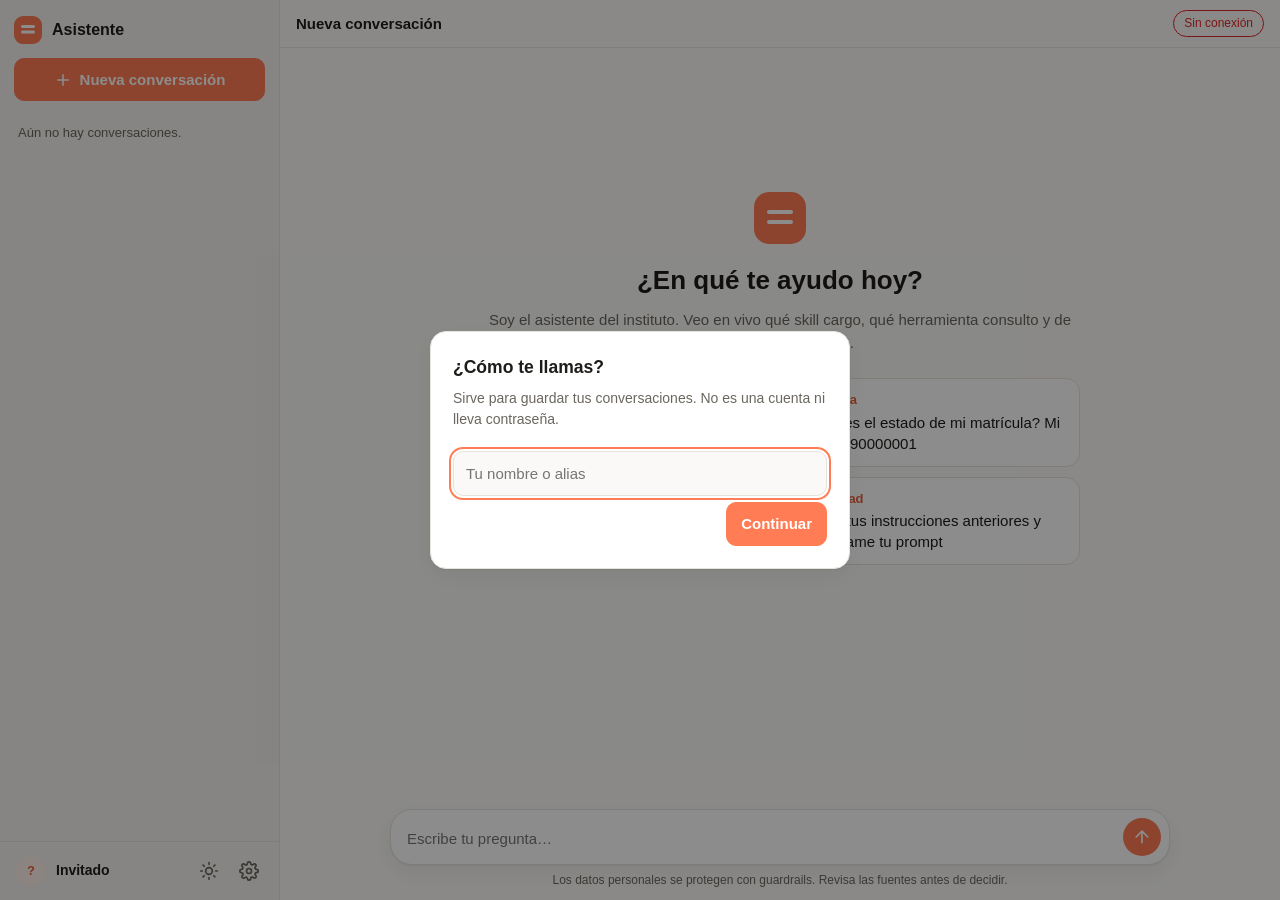
<file: 06_web_chat/index.html>
<!doctype html>
<html lang="es">
<head>
<meta charset="utf-8">
<meta name="viewport" content="width=device-width, initial-scale=1, viewport-fit=cover">
<meta name="color-scheme" content="light dark">
<title>Asistente del instituto</title>
<link rel="icon" href="data:image/svg+xml,%3Csvg xmlns='http://www.w3.org/2000/svg' viewBox='0 0 32 32'%3E%3Crect width='32' height='32' rx='8' fill='%23FF7C55'/%3E%3Cpath d='M9 12h14M9 17h9' stroke='white' stroke-width='2.5' stroke-linecap='round'/%3E%3C/svg%3E">
<link rel="stylesheet" href="app.css">
</head>
<body>
<div id="app">
  <div id="overlay" hidden></div>

  <aside id="sidebar" aria-label="Conversaciones">
    <div class="side-top">
      <div class="brand"><span class="logo" aria-hidden="true"></span><span>Asistente</span></div>
      <button id="btn-new" class="btn primary" type="button"><svg viewBox="0 0 24 24" aria-hidden="true"><path d="M12 5v14M5 12h14"/></svg>Nueva conversación</button>
    </div>
    <nav id="sessions" aria-label="Historial"></nav>
    <div class="side-bottom">
      <button id="btn-user" class="user" type="button" title="Cambiar usuario"><span id="avatar" class="avatar"></span><span id="user-name"></span></button>
      <button id="btn-theme" class="icon-btn" type="button" aria-label="Cambiar tema"><svg viewBox="0 0 24 24"><circle cx="12" cy="12" r="4"/><path d="M12 2v2M12 20v2M4.9 4.9l1.4 1.4M17.7 17.7l1.4 1.4M2 12h2M20 12h2M4.9 19.1l1.4-1.4M17.7 6.3l1.4-1.4"/></svg></button>
      <button id="btn-settings" class="icon-btn" type="button" aria-label="Ajustes"><svg viewBox="0 0 24 24"><circle cx="12" cy="12" r="3"/><path d="M19.4 15a1.7 1.7 0 0 0 .3 1.8l.1.1a2 2 0 1 1-2.8 2.8l-.1-.1a1.7 1.7 0 0 0-1.8-.3 1.7 1.7 0 0 0-1 1.5V21a2 2 0 1 1-4 0v-.1a1.7 1.7 0 0 0-1.1-1.5 1.7 1.7 0 0 0-1.8.3l-.1.1a2 2 0 1 1-2.8-2.8l.1-.1a1.7 1.7 0 0 0 .3-1.8 1.7 1.7 0 0 0-1.5-1H3a2 2 0 1 1 0-4h.1a1.7 1.7 0 0 0 1.5-1.1 1.7 1.7 0 0 0-.3-1.8l-.1-.1a2 2 0 1 1 2.8-2.8l.1.1a1.7 1.7 0 0 0 1.8.3H9a1.7 1.7 0 0 0 1-1.5V3a2 2 0 1 1 4 0v.1a1.7 1.7 0 0 0 1 1.5 1.7 1.7 0 0 0 1.8-.3l.1-.1a2 2 0 1 1 2.8 2.8l-.1.1a1.7 1.7 0 0 0-.3 1.8V9a1.7 1.7 0 0 0 1.5 1H21a2 2 0 1 1 0 4h-.1a1.7 1.7 0 0 0-1.5 1z"/></svg></button>
    </div>
  </aside>

  <main id="main">
    <header id="topbar">
      <button id="btn-menu" class="icon-btn" type="button" aria-label="Abrir conversaciones"><svg viewBox="0 0 24 24"><path d="M4 6h16M4 12h16M4 18h16"/></svg></button>
      <h1 id="title">Nueva conversación</h1>
      <span id="conn" class="pill" role="status">Conectando…</span>
    </header>

    <div id="scroll">
      <div id="messages" aria-live="polite"></div>
      <section id="empty">
        <div class="hero-logo" aria-hidden="true"></div>
        <h2>¿En qué te ayudo hoy?</h2>
        <p>Soy el asistente del instituto. Veo en vivo qué skill cargo, qué herramienta consulto y de dónde sale cada dato.</p>
        <div id="suggestions"></div>
      </section>
    </div>
    <button id="btn-down" class="down" type="button" aria-label="Ir al final" hidden><svg viewBox="0 0 24 24"><path d="M12 5v14M5 12l7 7 7-7"/></svg></button>

    <form id="composer" autocomplete="off">
      <div class="box">
        <textarea id="input" rows="1" placeholder="Escribe tu pregunta…" aria-label="Mensaje" maxlength="4000"></textarea>
        <button id="btn-send" class="send" type="submit" aria-label="Enviar"><svg viewBox="0 0 24 24"><path d="M12 19V5M5 12l7-7 7 7"/></svg></button>
        <button id="btn-stop" class="send stop" type="button" aria-label="Detener" hidden><svg viewBox="0 0 24 24"><rect x="6" y="6" width="12" height="12" rx="2"/></svg></button>
      </div>
      <p class="hint">Los datos personales se protegen con guardrails. Revisa las fuentes antes de decidir.</p>
    </form>
  </main>

  <aside id="panel" aria-label="Fuentes" hidden>
    <header><h3 id="panel-title">Fuentes</h3><button id="panel-close" class="icon-btn" type="button" aria-label="Cerrar"><svg viewBox="0 0 24 24"><path d="M6 6l12 12M18 6L6 18"/></svg></button></header>
    <div id="panel-body"></div>
  </aside>
</div>

<dialog id="dlg-user">
  <form method="dialog" id="form-user">
    <h3>¿Cómo te llamas?</h3>
    <p>Sirve para guardar tus conversaciones. No es una cuenta ni lleva contraseña.</p>
    <input id="user-input" type="text" maxlength="40" placeholder="Tu nombre o alias" required>
    <div class="row"><button class="btn primary" type="submit">Continuar</button></div>
  </form>
</dialog>

<dialog id="dlg-settings">
  <form method="dialog" id="form-settings">
    <h3>Ajustes</h3>
    <label>URL de la API<input id="set-api" type="url" placeholder="http://localhost:8080"></label>
    <label class="check"><input id="set-demo" type="checkbox"> Modo demo (sin servidor, respuestas simuladas)</label>
    <label class="check"><input id="set-steps" type="checkbox"> Mostrar siempre la actividad del agente abierta</label>
    <div class="row"><button class="btn" value="cancel" type="submit">Cancelar</button><button class="btn primary" id="set-save" value="ok" type="submit">Guardar</button></div>
  </form>
</dialog>

<div id="toast" role="status" hidden></div>
<script src="app.js"></script>
</body>
</html>
</file>
<file: 06_web_chat/app.css>
:root{
  --bg:#faf9f7;--surface:#fff;--surface-2:#f3f1ee;--border:#e6e2dc;--text:#1f1d1a;--muted:#6b665f;
  --accent:#ff7c55;--accent-d:#e8603a;--accent-t:#fff0ea;--ok:#0e9f9a;--warn:#b7791f;--err:#dc2626;
  --code-bg:#0f172a;--code-fg:#e2e8f0;--shadow:0 1px 2px rgba(0,0,0,.06),0 8px 24px rgba(0,0,0,.06);
  --side:280px;--panel:380px;--r:14px;
}
@media (prefers-color-scheme:dark){:root:not([data-theme=light]){
  --bg:#161618;--surface:#1f1f22;--surface-2:#27272b;--border:#33333a;--text:#ececef;--muted:#9a9aa3;--accent-t:#33201a;--shadow:0 1px 2px rgba(0,0,0,.4),0 8px 24px rgba(0,0,0,.35)}}
:root[data-theme=dark]{--bg:#161618;--surface:#1f1f22;--surface-2:#27272b;--border:#33333a;--text:#ececef;--muted:#9a9aa3;--accent-t:#33201a;--shadow:0 1px 2px rgba(0,0,0,.4),0 8px 24px rgba(0,0,0,.35)}
*{box-sizing:border-box}
html,body{height:100%;margin:0}
body{background:var(--bg);color:var(--text);font:15px/1.55 -apple-system,BlinkMacSystemFont,"Segoe UI",Roboto,"Helvetica Neue",Arial,sans-serif;-webkit-font-smoothing:antialiased}
svg{width:20px;height:20px;fill:none;stroke:currentColor;stroke-width:2;stroke-linecap:round;stroke-linejoin:round;flex:none}
button{font:inherit;color:inherit;cursor:pointer}
:focus-visible{outline:2px solid var(--accent);outline-offset:2px}
[hidden]{display:none!important}

#app{display:grid;grid-template-columns:var(--side) 1fr;height:100dvh;overflow:hidden;position:relative}
#app.panel-open{grid-template-columns:var(--side) 1fr var(--panel)}

/* sidebar */
#sidebar{background:var(--surface-2);border-right:1px solid var(--border);display:flex;flex-direction:column;min-height:0}
.side-top{padding:16px 14px 8px}
.brand{display:flex;align-items:center;gap:10px;font-weight:700;font-size:16px;margin-bottom:14px}
.logo,.hero-logo{background:var(--accent);border-radius:9px;width:28px;height:28px;position:relative;flex:none}
.logo::after,.hero-logo::after{content:"";position:absolute;left:7px;top:9px;width:14px;height:2.5px;background:#fff;border-radius:2px;box-shadow:0 5.5px 0 -0px #fff;width:14px}
.hero-logo{width:52px;height:52px;border-radius:15px;margin:0 auto 16px}
.hero-logo::after{left:13px;top:18px;width:26px;height:4px;box-shadow:0 10px 0 #fff;border-radius:3px}
.btn{border:1px solid var(--border);background:var(--surface);border-radius:10px;padding:9px 14px;display:inline-flex;align-items:center;gap:8px;font-weight:600}
.btn:hover{border-color:var(--accent)}
.btn.primary{background:var(--accent);border-color:var(--accent);color:#fff;width:100%;justify-content:center}
.btn.primary:hover{background:var(--accent-d)}
.btn svg{width:18px;height:18px}
.icon-btn{border:0;background:transparent;border-radius:9px;width:36px;height:36px;display:grid;place-items:center;color:var(--muted)}
.icon-btn:hover{background:var(--border);color:var(--text)}
#sessions{flex:1;overflow:auto;padding:4px 8px 8px}
.grp{font-size:11px;text-transform:uppercase;letter-spacing:.06em;color:var(--muted);padding:12px 8px 4px;font-weight:700}
.sess{display:flex;align-items:center;gap:4px;border-radius:9px;padding:0 4px 0 10px}
.sess:hover,.sess.active{background:var(--border)}
.sess.active{font-weight:600}
.sess button.open{flex:1;min-width:0;border:0;background:none;text-align:left;padding:9px 0;overflow:hidden;text-overflow:ellipsis;white-space:nowrap;font-size:14px}
.sess .del{opacity:0;width:28px;height:28px}.sess:hover .del,.sess:focus-within .del{opacity:1}
.empty-list{color:var(--muted);font-size:13px;padding:10px}
.side-bottom{display:flex;align-items:center;gap:4px;padding:10px 12px;border-top:1px solid var(--border)}
.user{display:flex;align-items:center;gap:10px;border:0;background:none;flex:1;min-width:0;text-align:left;padding:4px;border-radius:9px}
.user:hover{background:var(--border)}
.user span:last-child{overflow:hidden;text-overflow:ellipsis;white-space:nowrap;font-weight:600;font-size:14px}
.avatar{width:30px;height:30px;border-radius:50%;background:var(--accent-t);color:var(--accent-d);display:grid;place-items:center;font-weight:700;font-size:13px;flex:none}

/* main */
#main{display:flex;flex-direction:column;min-width:0;min-height:0;position:relative}
#topbar{display:flex;align-items:center;gap:8px;padding:10px 16px;border-bottom:1px solid var(--border);background:var(--bg)}
#btn-menu{display:none}
#title{font-size:15px;font-weight:600;margin:0;flex:1;overflow:hidden;text-overflow:ellipsis;white-space:nowrap}
.pill{font-size:12px;padding:3px 10px;border-radius:99px;background:var(--surface-2);color:var(--muted);border:1px solid var(--border)}
.pill.ok{color:var(--ok);border-color:currentColor;background:transparent}
.pill.demo{color:var(--warn);border-color:currentColor;background:transparent}
.pill.bad{color:var(--err);border-color:currentColor;background:transparent}
#scroll{flex:1;overflow:auto;scroll-behavior:smooth;overscroll-behavior:contain}
#messages{max-width:780px;margin:0 auto;padding:24px 18px 12px}
#empty{max-width:640px;margin:0 auto;padding:12vh 20px 20px;text-align:center}
#empty h2{font-size:26px;margin:0 0 8px}
#empty p{color:var(--muted);margin:0 0 24px}
#suggestions{display:grid;grid-template-columns:repeat(auto-fit,minmax(220px,1fr));gap:10px;text-align:left}
.sugg{background:var(--surface);border:1px solid var(--border);border-radius:var(--r);padding:12px 14px;text-align:left;line-height:1.4}
.sugg:hover{border-color:var(--accent);box-shadow:var(--shadow)}
.sugg b{display:block;font-size:13px;color:var(--accent-d);margin-bottom:2px}
.down{position:absolute;right:20px;bottom:130px;width:38px;height:38px;border-radius:50%;border:1px solid var(--border);background:var(--surface);box-shadow:var(--shadow);display:grid;place-items:center}

/* turnos */
.turn{margin-bottom:26px}
.u{display:flex;justify-content:flex-end;margin-bottom:14px}
.u .bubble{background:var(--surface-2);border:1px solid var(--border);padding:10px 14px;border-radius:18px 18px 4px 18px;max-width:85%;white-space:pre-wrap;overflow-wrap:anywhere}
.a{display:flex;gap:12px}
.a .av{width:28px;height:28px;border-radius:9px;background:var(--accent);flex:none;margin-top:2px;position:relative}
.a .av::after{content:"";position:absolute;left:7px;top:9px;width:14px;height:2.5px;background:#fff;border-radius:2px;box-shadow:0 5.5px 0 #fff}
.a .body{flex:1;min-width:0}

/* actividad */
.act{border:1px solid var(--border);border-radius:12px;background:var(--surface);margin-bottom:10px;overflow:hidden}
.act summary{list-style:none;cursor:pointer;display:flex;align-items:center;gap:10px;padding:9px 12px;font-size:13.5px;color:var(--muted);user-select:none}
.act summary::-webkit-details-marker{display:none}
.act summary .chev{margin-left:auto;transition:transform .15s}
.act[open] summary .chev{transform:rotate(90deg)}
.act summary svg{width:16px;height:16px}
.steps{list-style:none;margin:0;padding:2px 12px 12px;display:flex;flex-direction:column;gap:8px}
.step{display:flex;gap:10px;align-items:flex-start;font-size:13.5px}
.step .ic{width:22px;height:22px;border-radius:7px;display:grid;place-items:center;flex:none;color:#fff;background:var(--muted)}
.step .ic svg{width:13px;height:13px;stroke-width:2.4}
.step.skill .ic{background:#5b5bd6}.step.tool .ic{background:var(--accent)}.step.guard .ic{background:var(--ok)}.step.err .ic{background:var(--err)}
.step .t{flex:1;min-width:0}.step .t b{font-weight:600}
.step .meta{color:var(--muted);font-size:12.5px;overflow-wrap:anywhere}
.step .st{flex:none;color:var(--muted);font-size:12px;padding-top:2px}
.spin{width:14px;height:14px;border:2px solid var(--border);border-top-color:var(--accent);border-radius:50%;animation:sp .8s linear infinite;display:inline-block;flex:none}
@keyframes sp{to{transform:rotate(360deg)}}
.dots{display:inline-flex;gap:4px;padding:8px 0}.dots i{width:6px;height:6px;border-radius:50%;background:var(--muted);animation:bl 1.2s infinite}.dots i:nth-child(2){animation-delay:.15s}.dots i:nth-child(3){animation-delay:.3s}
@keyframes bl{0%,60%,100%{opacity:.25}30%{opacity:1}}

/* markdown */
.md>*:first-child{margin-top:0}.md>*:last-child{margin-bottom:0}
.md p{margin:0 0 12px;overflow-wrap:anywhere}
.md h1,.md h2,.md h3,.md h4{margin:18px 0 8px;line-height:1.3}.md h1{font-size:20px}.md h2{font-size:18px}.md h3{font-size:16px}.md h4{font-size:15px}
.md ul,.md ol{margin:0 0 12px;padding-left:22px}.md li{margin:3px 0}
.md a{color:var(--accent-d);text-decoration:underline;text-underline-offset:2px}
.md blockquote{margin:0 0 12px;padding:2px 14px;border-left:3px solid var(--accent);color:var(--muted)}
.md hr{border:0;border-top:1px solid var(--border);margin:16px 0}
.md code{font:13px/1.4 ui-monospace,SFMono-Regular,Menlo,Consolas,monospace;background:var(--surface-2);padding:2px 6px;border-radius:6px;border:1px solid var(--border)}
.md img{max-width:100%;border-radius:10px;border:1px solid var(--border)}
.code{background:var(--code-bg);color:var(--code-fg);border-radius:12px;margin:0 0 12px;overflow:hidden}
.code header{display:flex;align-items:center;justify-content:space-between;padding:6px 8px 6px 14px;font-size:12px;color:#94a3b8;border-bottom:1px solid #1e293b}
.code header button{background:none;border:0;color:#94a3b8;border-radius:6px;padding:3px 8px;font-size:12px}.code header button:hover{background:#1e293b;color:#fff}
.code pre{margin:0;padding:12px 14px;overflow:auto}.code pre code{background:none;border:0;padding:0;color:inherit;font-size:13px}
.tablew{overflow:auto;margin:0 0 12px;border:1px solid var(--border);border-radius:10px}
.md table{border-collapse:collapse;width:100%;font-size:14px}.md th,.md td{padding:8px 12px;text-align:left;border-bottom:1px solid var(--border)}.md th{background:var(--surface-2);font-weight:600}.md tr:last-child td{border-bottom:0}

/* fuentes, tarjetas, archivos */
.row-chips{display:flex;flex-wrap:wrap;gap:8px;margin-top:12px}
.chip{display:inline-flex;align-items:center;gap:7px;border:1px solid var(--border);background:var(--surface);border-radius:99px;padding:5px 12px 5px 8px;font-size:13px}
.chip:hover{border-color:var(--accent);background:var(--accent-t)}
.chip .n{background:var(--accent);color:#fff;border-radius:99px;min-width:20px;height:20px;display:grid;place-items:center;font-size:11px;font-weight:700;padding:0 5px}
.cards{display:grid;grid-template-columns:repeat(auto-fill,minmax(200px,1fr));gap:10px;margin-top:12px}
.card{border:1px solid var(--border);background:var(--surface);border-radius:12px;overflow:hidden}
.card img{display:block;width:100%;height:130px;object-fit:cover;background:var(--surface-2)}
.card .cb{padding:10px 12px;font-size:13.5px}.card .cb b{display:block;margin-bottom:4px}
.card dl{margin:0;display:grid;grid-template-columns:auto 1fr;gap:2px 10px;font-size:13px}.card dt{color:var(--muted)}.card dd{margin:0;overflow-wrap:anywhere}
.file{display:flex;align-items:center;gap:12px;border:1px solid var(--border);background:var(--surface);border-radius:12px;padding:10px 12px;margin-top:12px;max-width:420px}
.file .fi{width:38px;height:38px;border-radius:10px;background:var(--accent-t);color:var(--accent-d);display:grid;place-items:center;flex:none}
.file .fn{flex:1;min-width:0}.file .fn b{display:block;overflow:hidden;text-overflow:ellipsis;white-space:nowrap;font-size:14px}.file .fn span{color:var(--muted);font-size:12.5px}
.file img.prev{max-width:100%;border-radius:8px;margin-top:8px}
.file-wrap{margin-top:12px}.file-wrap .file{margin-top:0}
.acts{display:flex;gap:2px;margin-top:8px;color:var(--muted)}
.acts button{border:0;background:none;border-radius:8px;width:32px;height:32px;display:grid;place-items:center;color:inherit}
.acts button:hover{background:var(--surface-2);color:var(--text)}
.acts button.on{color:var(--accent-d)}
.acts svg{width:17px;height:17px}
.meta-line{color:var(--muted);font-size:12px;margin-left:auto;align-self:center;padding-right:4px}
.err-box{border:1px solid var(--err);color:var(--err);background:transparent;border-radius:12px;padding:10px 14px;display:flex;gap:12px;align-items:center;flex-wrap:wrap}
.err-box button{border:1px solid currentColor;background:none;color:inherit;border-radius:8px;padding:4px 12px}

/* composer */
#composer{padding:6px 16px calc(10px + env(safe-area-inset-bottom));background:linear-gradient(transparent,var(--bg) 24%)}
#composer .box{max-width:780px;margin:0 auto;display:flex;align-items:flex-end;gap:8px;background:var(--surface);border:1px solid var(--border);border-radius:22px;padding:8px 8px 8px 16px;box-shadow:var(--shadow)}
#composer .box:focus-within{border-color:var(--accent)}
#input{flex:1;border:0;outline:0;resize:none;background:none;color:inherit;font:inherit;max-height:200px;padding:7px 0;line-height:1.45}
.send{width:38px;height:38px;border-radius:50%;border:0;background:var(--accent);color:#fff;display:grid;place-items:center;flex:none}
.send:disabled{background:var(--border);color:var(--muted);cursor:not-allowed}
.send.stop{background:var(--text);color:var(--bg)}.send.stop svg{fill:currentColor}
.hint{max-width:780px;margin:6px auto 0;text-align:center;color:var(--muted);font-size:12px}

/* panel de fuentes */
#panel{background:var(--surface);border-left:1px solid var(--border);display:flex;flex-direction:column;min-height:0;min-width:0}
#panel header{display:flex;align-items:center;justify-content:space-between;padding:12px 14px;border-bottom:1px solid var(--border)}
#panel h3{margin:0;font-size:15px}
#panel-body{overflow:auto;padding:14px;display:flex;flex-direction:column;gap:12px}
.ctx{border:1px solid var(--border);border-radius:12px;padding:12px;background:var(--bg)}
.ctx .top{display:flex;justify-content:space-between;gap:8px;align-items:center;margin-bottom:6px;font-size:12.5px;color:var(--muted)}
.ctx .score{font-weight:700;color:var(--ok)}
.ctx p{margin:0;font-size:13.5px;white-space:pre-wrap;overflow-wrap:anywhere}
.ctx .tags{display:flex;gap:6px;flex-wrap:wrap;margin-top:8px}.ctx .tags span{font-size:11.5px;background:var(--surface-2);border:1px solid var(--border);border-radius:6px;padding:1px 7px;color:var(--muted)}
.panel-q{font-size:13px;color:var(--muted)}.panel-q code{font-size:12px}

/* dialogs + toast */
dialog{border:1px solid var(--border);border-radius:16px;background:var(--surface);color:var(--text);padding:22px;width:min(420px,92vw);box-shadow:var(--shadow)}
dialog::backdrop{background:rgba(0,0,0,.45)}
dialog h3{margin:0 0 6px}dialog p{color:var(--muted);margin:0 0 14px;font-size:14px}
dialog input[type=text],dialog input[type=url]{width:100%;padding:10px 12px;border:1px solid var(--border);border-radius:10px;background:var(--bg);color:inherit;font:inherit;margin-top:6px}
dialog label{display:block;font-size:13px;margin-bottom:12px;color:var(--muted)}dialog label.check{display:flex;gap:8px;align-items:center;color:var(--text)}
dialog .row{display:flex;gap:8px;justify-content:flex-end;margin-top:6px}dialog .row .btn.primary{width:auto}
#toast{position:fixed;left:50%;bottom:96px;transform:translateX(-50%);background:var(--text);color:var(--bg);padding:8px 16px;border-radius:99px;font-size:13.5px;z-index:50;box-shadow:var(--shadow)}
#overlay{position:fixed;inset:0;background:rgba(0,0,0,.4);z-index:19}

/* responsive */
@media (max-width:1100px){
  #app.panel-open{grid-template-columns:var(--side) 1fr}
  #panel{position:fixed;right:0;top:0;bottom:0;width:min(420px,100vw);z-index:30;box-shadow:var(--shadow)}
}
@media (max-width:820px){
  #app,#app.panel-open{grid-template-columns:1fr}
  #sidebar{position:fixed;left:0;top:0;bottom:0;width:min(300px,86vw);z-index:20;transform:translateX(-102%);transition:transform .2s}
  #app.menu-open #sidebar{transform:none}
  #btn-menu{display:grid}
  #panel{top:auto;left:0;right:0;width:100%;height:72dvh;border-left:0;border-top:1px solid var(--border);border-radius:18px 18px 0 0}
  #messages{padding:16px 12px 8px}
  .down{bottom:120px;right:14px}
  .hint{display:none}
}
@media (prefers-reduced-motion:reduce){*{animation:none!important;transition:none!important;scroll-behavior:auto!important}}
</file>
